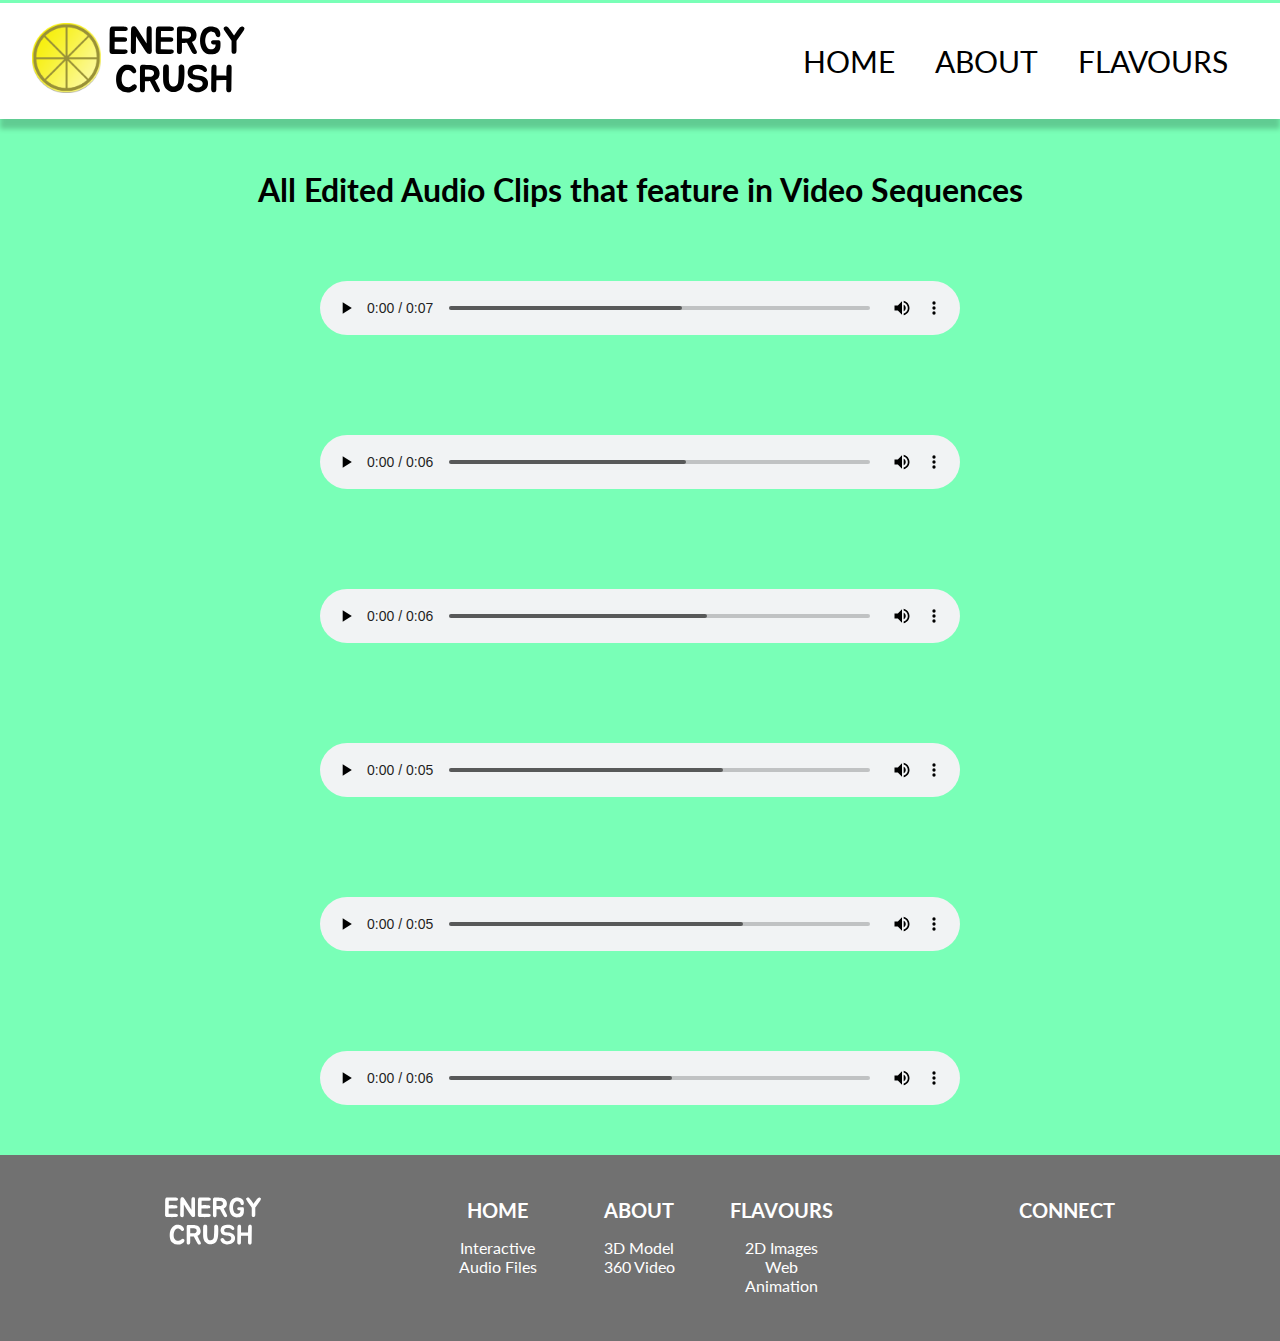
<file: audio.html>
<!DOCTYPE html>
<html lang="en">
<head>
<title>Audio | Energy Crush</title>
<meta name="viewport" content="width=device-width, initial-scale=1.0">
<link rel="stylesheet" href="styles/main.css">
<link rel="stylesheet" href="styles/header.css">
<link rel="stylesheet" href="styles/media.css">
<link rel="shortcut icon" href="images/favicon.ico">
<link href="https://fonts.googleapis.com/css?family=Lato" rel="stylesheet">
<link rel="stylesheet" href="https://use.fontawesome.com/releases/v5.8.1/css/all.css" integrity="sha384-50oBUHEmvpQ+1lW4y57PTFmhCaXp0ML5d60M1M7uH2+nqUivzIebhndOJK28anvf" crossorigin="anonymous">
</head>
<body>
    <div class="header">
        <div class="header-logo">
            <img src="images/lemon.png" class="logo">
            <img src="images/logo.svg" class="logo">
        </div>
        <div class="navbar">
            <div class="navbar-item"><a class="navbar-link" href="index.html">HOME</a></div>
            <div class="navbar-item"><a class="navbar-link" href="about.html">ABOUT</a></div>
            <div class="navbar-item"><a class="navbar-link" href="flavours.html">FLAVOURS</a></div>
        </div>
    </div>
    <div class="audio-content">
        <h1 class="audio-header">All Edited Audio Clips that feature in Video Sequences</h1>
        <audio controls class="audio">
            <source src="audio/clip1.wav" type="audio/wav">
          Your browser does not support the audio element.
        </audio>
        <audio controls class="audio">
            <source src="audio/clip2.wav" type="audio/wav">
          Your browser does not support the audio element.
        </audio>
        <audio controls class="audio">
            <source src="audio/clip3.wav" type="audio/wav">
          Your browser does not support the audio element.
        </audio>
        <audio controls class="audio">
            <source src="audio/clip4.wav" type="audio/wav">
          Your browser does not support the audio element.
        </audio>
        <audio controls class="audio">
            <source src="audio/clip5.wav" type="audio/wav">
          Your browser does not support the audio element.
        </audio>
        <audio controls class="audio">
            <source src="audio/clip6.wav" type="audio/wav">
          Your browser does not support the audio element.
        </audio>
    </div>
    <div class="footer">
        <div class="footer-item">
            <img src="images/logo-footer.svg" class="footer-logo">
        </div>
        <div class="footer-item footer-link-grid">
            <div class="footer-link-grid-item">
                <h1 class="footer-header">HOME</h1>
                <ul class="footer-list">
                    <li class="footer-link"><a class="footer-link-style" href="index.html">Interactive</a></li>
                    <li class="footer-link"><a class="footer-link-style" href="audio.html">Audio Files</a></li>
                </ul>
            </div>
            <div class="footer-link-grid-item">
                <h1 class="footer-header">ABOUT</h1>
                <ul class="footer-list">
                    <li class="footer-link"><a class="footer-link-style" href="about.html">3D Model</a></li>
                    <li class="footer-link"><a class="footer-link-style" href="about.html">360 Video</a></li>
                </ul>
            </div>
            <div class="footer-link-grid-item">
                <h1 class="footer-header">FLAVOURS</h1>
                <ul class="footer-list">
                    <li class="footer-link"><a class="footer-link-style" href="flavours.html">2D Images</a></li>
                    <li class="footer-link"><a class="footer-link-style" href="flavours.html">Web Animation</a></li>
                </ul>
            </div>
        </div>
        <div class="footer-item footer-social">
            <h1 class="footer-header">CONNECT</h1>
            <a class="social-link" href="#"><i class="fab fa-twitter"></i></a>
            <a class="social-link" href="#"><i class="fab fa-facebook"></i></a>
            <a class="social-link" href="#"><i class="fab fa-instagram"></i></a>
        </div>
    </div>
</body>
</html>
</file>
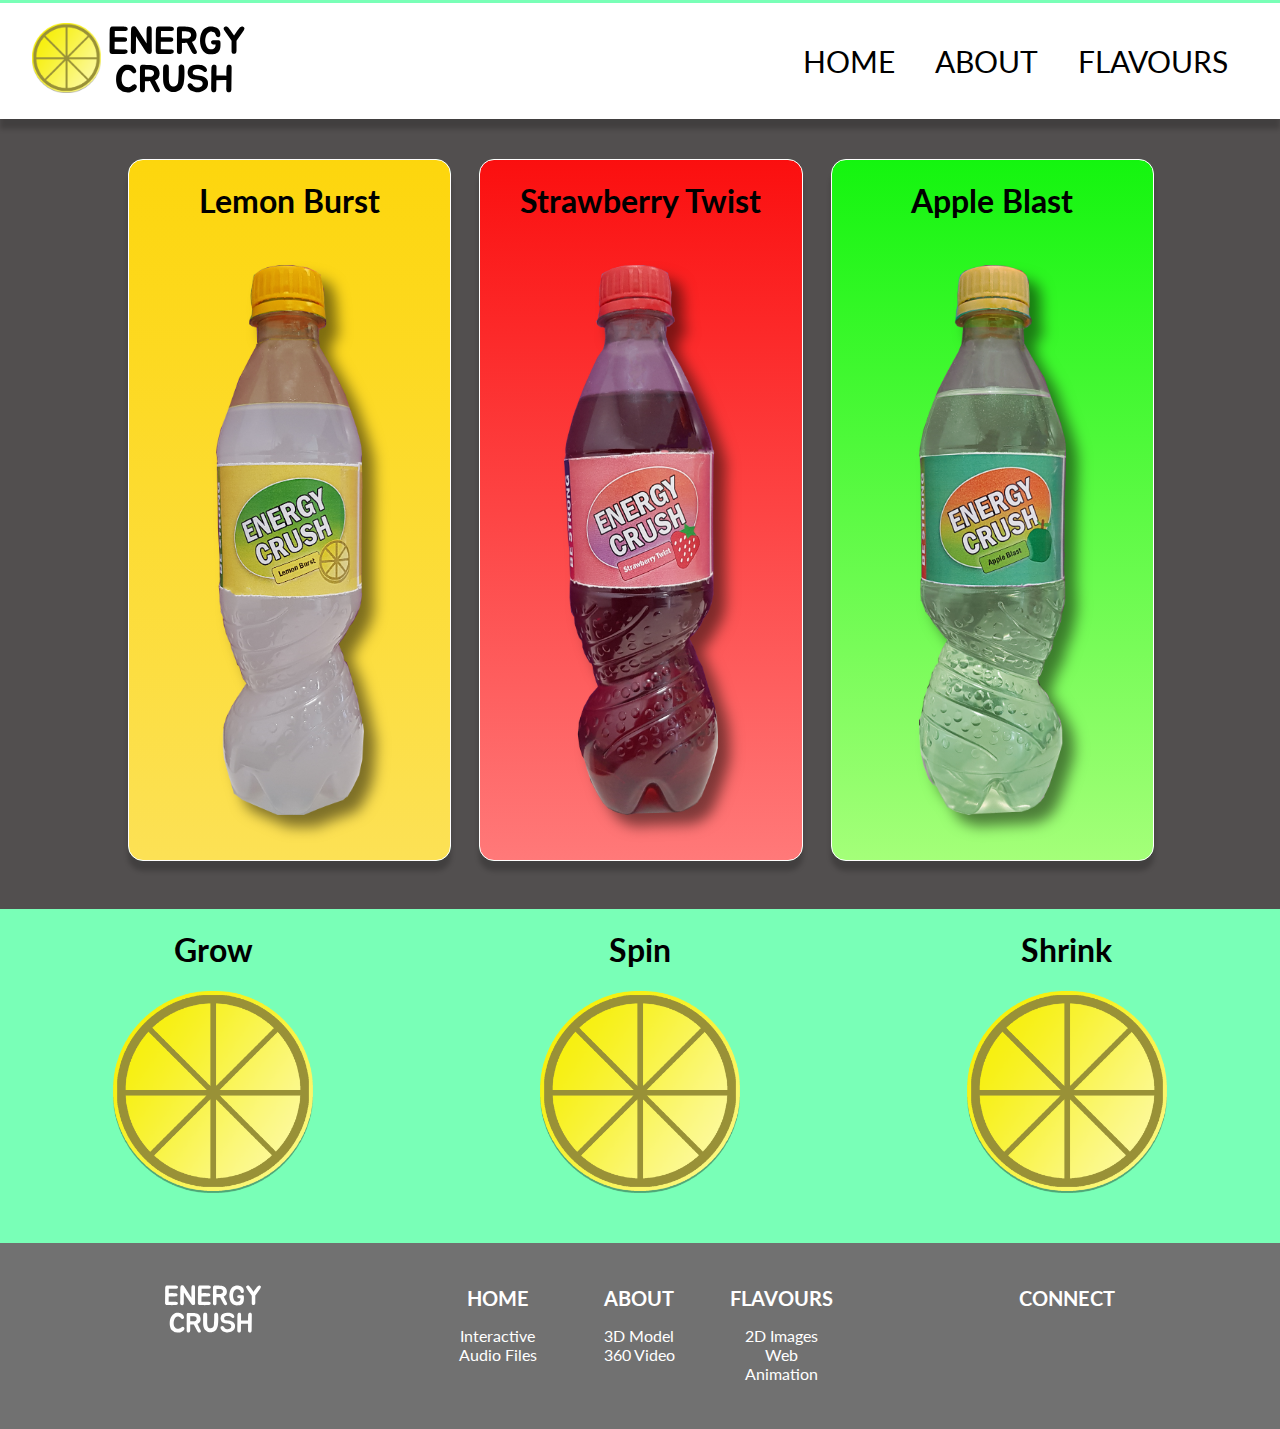
<file: flavours.html>
<!DOCTYPE html>
<html lang="en">
<head>
<title>Flavours | Energy Crush</title>
<meta name="viewport" content="width=device-width, initial-scale=1.0">
<link rel="stylesheet" href="styles/main.css">
<link rel="stylesheet" href="styles/header.css">
<link rel="stylesheet" href="styles/media.css">
<link rel="shortcut icon" href="images/favicon.ico">
<link href="https://fonts.googleapis.com/css?family=Lato" rel="stylesheet">
<link rel="stylesheet" href="https://use.fontawesome.com/releases/v5.8.1/css/all.css" integrity="sha384-50oBUHEmvpQ+1lW4y57PTFmhCaXp0ML5d60M1M7uH2+nqUivzIebhndOJK28anvf" crossorigin="anonymous">
</head>
<body>
    <div class="header">
        <div class="header-logo">
            <img src="images/lemon.png" class="logo">
            <img src="images/logo.svg" class="logo">
        </div>
        <div class="navbar">
            <div class="navbar-item"><a class="navbar-link" href="index.html">HOME</a></div>
            <div class="navbar-item"><a class="navbar-link" href="about.html">ABOUT</a></div>
            <div class="navbar-item"><a class="navbar-link" href="flavours.html">FLAVOURS</a></div>
        </div>
    </div>
    <div class="flavour-banner">
        <div class="flavour-grid">
            <div class="flavour-grid-item lemon-burst">
                <h1 class="content-header">Lemon Burst</h1>
                <img src="images/lemon-burst.png" class="flavour-image">
            </div>
            <div class="flavour-grid-item strawberry-twist">
                    <h1 class="content-header">Strawberry Twist</h1>
                <img src="images/strawberry.png" class="flavour-image">
            </div>
            <div class="flavour-grid-item apple-blast">
                <h1 class="content-header">Apple Blast</h1>
                <img src="images/apple.png" class="flavour-image">
            </div>
        </div>
    </div>
    <div class="web-animations">
        <div class="web-animation-item">
            <h1 class="web-animation-header">Grow</h1>
            <img src="images/lemon.png" class="lemon-grow">
        </div>
        <div class="web-animation-item">
            <h1 class="web-animation-header">Spin</h1>
            <img src="images/lemon.png" class="lemon-spin">
        </div>
        <div class="web-animation-item">
            <h1 class="web-animation-header">Shrink</h1>
            <img src="images/lemon.png" class="lemon-shrink">
        </div>
    </div>
    <div class="footer">
        <div class="footer-item">
            <img src="images/logo-footer.svg" class="footer-logo">
        </div>
        <div class="footer-item footer-link-grid">
            <div class="footer-link-grid-item">
                <h1 class="footer-header">HOME</h1>
                <ul class="footer-list">
                    <li class="footer-link"><a class="footer-link-style" href="index.html">Interactive</a></li>
                    <li class="footer-link"><a class="footer-link-style" href="audio.html">Audio Files</a></li>
                </ul>
            </div>
            <div class="footer-link-grid-item">
                <h1 class="footer-header">ABOUT</h1>
                <ul class="footer-list">
                    <li class="footer-link"><a class="footer-link-style" href="about.html">3D Model</a></li>
                    <li class="footer-link"><a class="footer-link-style" href="about.html">360 Video</a></li>
                </ul>
            </div>
            <div class="footer-link-grid-item">
                <h1 class="footer-header">FLAVOURS</h1>
                <ul class="footer-list">
                    <li class="footer-link"><a class="footer-link-style" href="flavours.html">2D Images</a></li>
                    <li class="footer-link"><a class="footer-link-style" href="flavours.html">Web Animation</a></li>
                </ul>
            </div>
        </div>
        <div class="footer-item footer-social">
            <h1 class="footer-header">CONNECT</h1>
            <a class="social-link" href="#"><i class="fab fa-twitter"></i></a>
            <a class="social-link" href="#"><i class="fab fa-facebook"></i></a>
            <a class="social-link" href="#"><i class="fab fa-instagram"></i></a>
        </div>
    </div>
</body>
</html>
</file>
<file: styles/main.css>
/* BODY */
body{
    margin: 0;
    font-family: 'Lato', sans-serif;
}

/* PLACEHOLDER */
.content-placeholder{
    width: 100%;
    height: 500px;
    background-color: #C4C4C4;
    text-align: center;
}

/*  GENERAL CONTENT */
.content-banner{
    background-color: #79FFB7;
    width: 100%;
    height: 300px;
}
.content-block{
    width: 500px;
    margin: 0 auto;
    text-align: center;
    padding-bottom: 70px;
    padding-top: 40px;
}
.content-header{
    text-align: center;
}
.content-para{
    text-align: center;
}
.divider{
    height: 3px;
    width: 200px;
    border-radius: 10px;
    background-color: #000;
    margin: 0 auto;
}


/* HOME PAGE */
.home-content-button{
    margin-top: 10px;
    display: inline-block;
    border: 1px solid #000;
    border-radius: 10px;
    font-size: 25px;
    padding: 10px;
    text-decoration: none;
    color: #000;
    background-color: #fff;
}
.home-content-button:hover{
    color: #79FFB7;
    background-color: #000;
    border: 1px solid #fff;
    transition: 0.5s;
}
@media only screen and (max-width: 900px) {
    .content-block{
        width: 70%;
    }
    .content-banner{
        height: 350px; 
    }
}
@media only screen and (max-width: 400px) {
    .content-banner{
        height: 400px; 
    }
    .divider{
        width: 100px;
    }
}


/* ABOUT PAGE */
.about-banner{
    display: grid;
    grid-template-columns: 30% 70%;
    grid-template-rows: 500px;
    width: 100%;
    background-color: #79FFB7;
}
.about-item{
    background-color: #79FFB7;
    height: 500px;
}
.bottle-image{
    height: 350px;
    display: block;
    margin: 0 auto;
    margin-top: 70px;
}
.about-block{
    width: 90%;
    padding-top: 70px;
    font-size: 20px;
}
.ai1{
    background-color: #524F4F;
}
.about-para{
    padding: 10px;
}
.about-divider{
    width: 300px;
}

@media only screen and (max-width: 900px) {
    .about-banner{
        grid-template-columns: 1fr;
    }
}
@media only screen and (max-width: 670px) {
    .about-banner{
        padding-bottom: 50px;
    }
}
@media only screen and (max-width: 410px) {
    .about-banner{
        padding-bottom: 70px;
    }
}


/* ABOUT GRID */
.content-about-grid{
    display: grid;
    width: 100%;
    grid-template-columns: 1fr 1fr 1fr;
    margin: 0 auto;
}
.about-grid-item{
    background-color: #79FFB7;
    width: 100%;
    margin: 0 auto;
    height: 300px; 
}
.about-grid-content{
    text-align: center;
    padding-top: 70px;
    color: #000;
}
.fas{
    font-size: 50px;
}

@media only screen and (max-width: 900px) {
    .content-about-grid{
        grid-template-columns: 1fr;
    }
}


/* FLAVOURS */

.flavour-banner{
    width: 100%;
    background-color: #524F4F;
}
.fb{
    padding-bottom: 40px;
    height: 130px;
}
.flavour-grid{
    width: 80%;
    margin: 0 auto;
    padding-top: 40px;
    display: grid;
    grid-template-columns: 1fr 1fr 1fr;
    grid-template-rows: 750px;
    grid-gap: 30px;
}
.flavour-grid-item{
    width: 100%;
    margin: 0 auto;
    height: 700px;
    background-color: #79FFB7;
    border-radius: 15px;
    border: #fff solid 1.5px;
    -webkit-box-shadow: 0px 10px 5px 0px rgba(0,0,0,0.2);
    -moz-box-shadow: 0px 10px 5px 0px rgba(0,0,0,0.2);
    box-shadow: 0px 10px 5px 0px rgba(0,0,0,0.2);
}
.lemon-burst{
    background-image:
    linear-gradient(
        #FDD60D, #FCE155
    );
}
.strawberry-twist{
    background-image:
    linear-gradient(
        #FB0F0F, #FF7979
    );
}
.apple-blast{
    background-image:
    linear-gradient(
        #14F50F, #A4FF79
    );
}
.flavour-image{
    height: 550px;
    display: block;
    margin: 0 auto;
    margin-top: 45px;
    -webkit-filter: drop-shadow(12px 12px 7px rgba(0,0,0,0.5));
}

@media only screen and (max-width: 900px) {
    .flavour-grid{
        grid-template-columns: 1fr;
        padding-bottom: 40px;
    }
}
</file>
<file: styles/header.css>
/* HEADER */

.header{
    width: 100%;
    border-top: solid 3px #79FFB7;
    display: grid;
    grid-template-columns: 50% 50%;
    position: relative;
    -webkit-box-shadow: 0px 10px 5px 0px rgba(0,0,0,0.2);
    -moz-box-shadow: 0px 10px 5px 0px rgba(0,0,0,0.2);
    box-shadow: 0px 10px 5px 0px rgba(0,0,0,0.2);
}
.header-logo{
    padding-top: 20px;
    padding-bottom: 20px;
    padding-left: 5%;
    display: flex;
}
.logo{
    display: inline-block;
    height: 70px;
}


/* NAVBAR */

.navbar{
    margin-left: auto;
    margin-right: 5%;
    display: flex;
    padding-top: 20px;
    padding-bottom: 20px;
}
.navbar-item{
    text-align: center;
    padding: 20px;
}
.navbar-link{
    color: #000;
    font-size: 30px;
    text-decoration: none;
    font-family: 'Lato', sans-serif;
}
.navbar-link:hover{
    color: #79FFB7;
    transition: 0.5s;
}



/* RESPONSIVE */

@media only screen and (max-width: 900px) {
    .header{
        grid-template-columns: 100%;
        -webkit-box-shadow: 0px 0px 0px 0px rgba(0,0,0,0.2);
        -moz-box-shadow: 0px 0px 0px 0px rgba(0,0,0,0.2);
        box-shadow: 0px 0px 0px 0px rgba(0,0,0,0.2);
    }
    .header-logo{
        -webkit-box-shadow: 0px 10px 5px 0px rgba(0,0,0,0.2);
        -moz-box-shadow: 0px 10px 5px 0px rgba(0,0,0,0.2);
        box-shadow: 0px 10px 5px 0px rgba(0,0,0,0.2);
        flex-direction: column;
        padding-left: 0;
    }
    .logo{
        margin: 0 auto;
        padding: 0;
        padding-bottom: 30px;
    }
    .navbar{
        flex-direction: column;
        margin: 0 auto;
    }
  }


/* FOOTER */

.footer{
    display: grid;
    grid-template-columns: 1fr 1fr 1fr;
    width: 100%;

    background-color: #717171;
    color: #fff;
}
.footer-item{
    padding-top: 10px;
    padding-bottom: 10px;
    text-align: center;
}
.footer-logo{
    display: block;
    margin: 0 auto;
    height: 50px;
    padding: 30px;
}
.footer-link-grid{
    display: grid;
    grid-template-columns: 1fr 1fr 1fr;
}
.footer-link-grid-item{
    padding: 20px;
    float: left;
}
.footer-header{
    font-size: 20px;
}
.footer-list{
    padding: 0;
}
.footer-link{
    list-style: none;
}
.footer-link-style{
    color: #fff;
    text-decoration: none;
}
.footer-link-style:hover{
    color: #79FFB7;
    transition: 0.5s;
}
.footer-social{
    padding: 30px;
}
.social-link{
    font-size: 30px;
    padding: 10px;
    color: #fff;
}
.social-link:hover{
    color: #79FFB7;
    transition: 0.5s;
}


/* RESPONSIVE */

@media only screen and (max-width: 900px) {
    .footer{
        grid-template-columns: 1fr;
        padding-bottom: 40px;
    }
    .footer-link-grid{
        grid-template-columns: 1fr;
    }
    .footer-item{
        padding: 0;
    }
}
</file>
<file: styles/media.css>
/* AUDIO */

.audio-content{
    width: 100%;
    display: grid;
    grid-template-columns: 1fr;
    background-color: #79FFB7;
}
.audio-header{
    text-align: center;
    padding-top: 30px;
}
.audio{
    padding-top: 50px;
    padding-bottom: 50px;
    width: 50%;
    margin: 0 auto;
}
@media only screen and (max-width: 900px) {
    .audio{
        width: 90%;
    }
    .audio-header{
        width: 90%;
        margin: 0 auto;
    }
}

/* WEB ANIMATION */

.web-animations{
    width: 100%;
    padding-bottom: 50px;
    display: grid;
    grid-template-columns: 1fr 1fr 1fr;
    background-color: #79FFB7;
}
.web-animation-item{
    width: 100%;
    margin: 0 auto;
}
.web-animation-header{
    text-align: center;
}
.lemon-grow{
    display: block;
    margin: 0 auto;
    width: 200px;
    transition: width 1s;
}
.lemon-grow:hover {
    width: 300px;
}
.lemon-spin{
    display: block;
    margin: 0 auto;
    width: 200px;
    transition: transform 1s ease-in-out;
}
.lemon-spin:hover{
    transform: rotate(360deg);
}
.lemon-shrink{
    display: block;
    margin: 0 auto;
    width: 200px;
    transition: width 1s;
}
.lemon-shrink:hover {
    width: 100px;
}

@media only screen and (max-width: 900px) {
    .web-animations{
        grid-template-columns: 1fr;
    }
}
</file>
